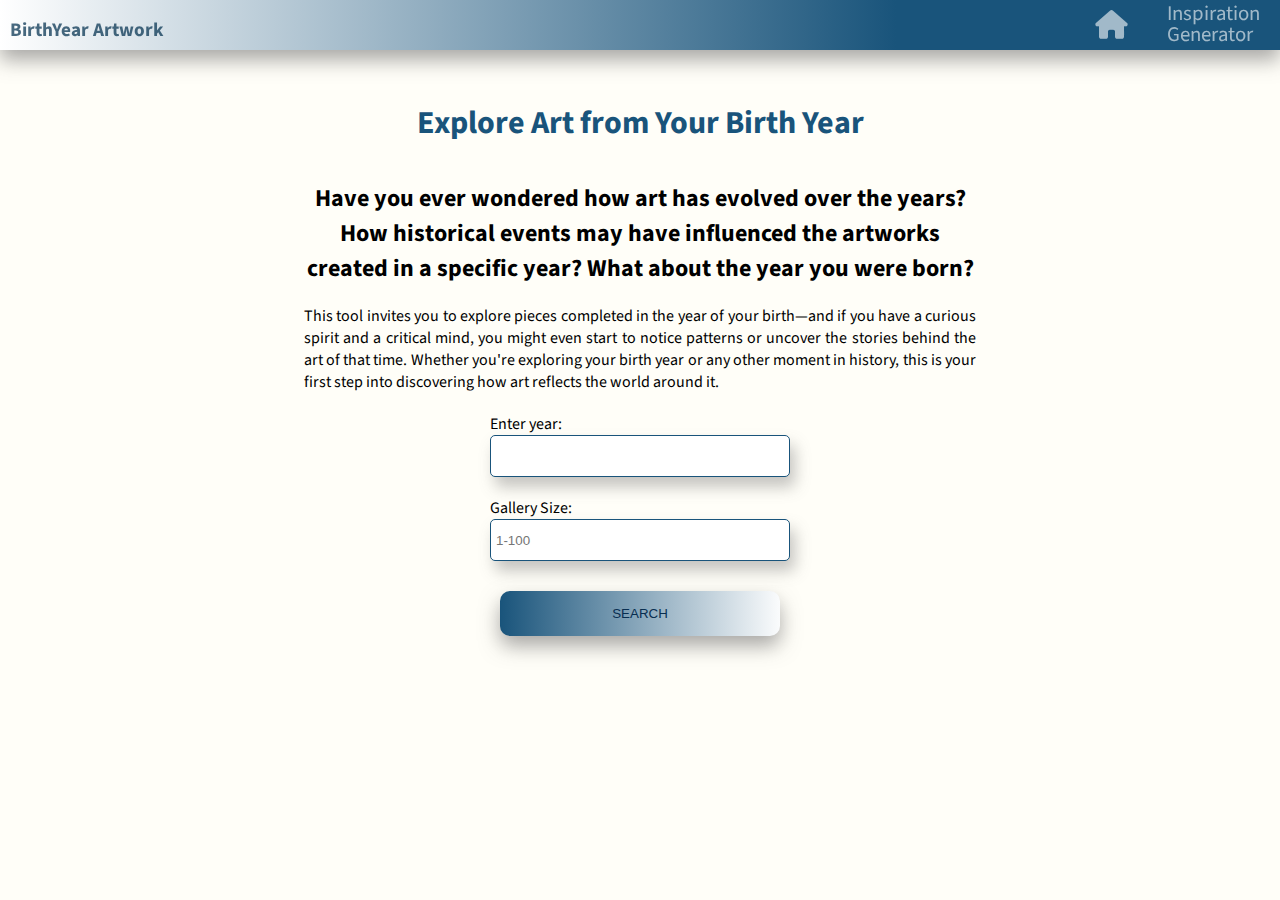
<file: birth-year.html>
<!DOCTYPE html>
<html lang="en">
<head>
  <meta charset="UTF-8" />
  <meta name="viewport" content="width=device-width, initial-scale=1.0" />
  <title>Art Explorer</title>
  <link href="css/style.css" rel="stylesheet">
  <link href="https://cdnjs.cloudflare.com/ajax/libs/font-awesome/6.0.0-beta3/css/all.min.css" rel="stylesheet">   
</head>
<body>


  <nav class="nav">   
      <h2 class="nav-name">BirthYear Artwork</h2>
      <div class="nav-links">
        <a href="index.html" ><i class="fa-solid fa-house"></i></a>
        <a href="inspiration.html" >Inspiration Generator</a>
      </div>
  </nav>

 <div class="content">
    <h1 class="page-name">Explore Art from Your Birth Year</h1>
    <h2 class="page-intro">
      Have you ever wondered how art has evolved over the years? How historical events may have influenced the artworks created in a specific year? What about the year you were born?
    </h2>
    <p class="intro-description">
      This tool invites you to explore pieces completed in the year of your birth—and if you have a curious spirit and a critical mind, you might even start to notice patterns or uncover the stories behind the art of that time. Whether you're exploring your birth year or any other moment in history, this is your first step into discovering how art reflects the world around it.
    </p>

    <form id="birth-year-form" class="">
      <div id="input-cont">
        <label for="birth-year" class="">Enter year:</label> 
        <input type="number" id="birth-year" class="" required />
        <label for="artwork-limit" class="">Gallery Size:</label>
        <input type="number" id="artwork-limit" placeholder="1-100" required>
      </div>
      <button type="submit" class="btn-grad">Search</button>

    </form>
</div>
    
    
<div id="art-gallery" class=""></div>

  
  <script src="js/script.js"></script>
</body>
</html>
</file>
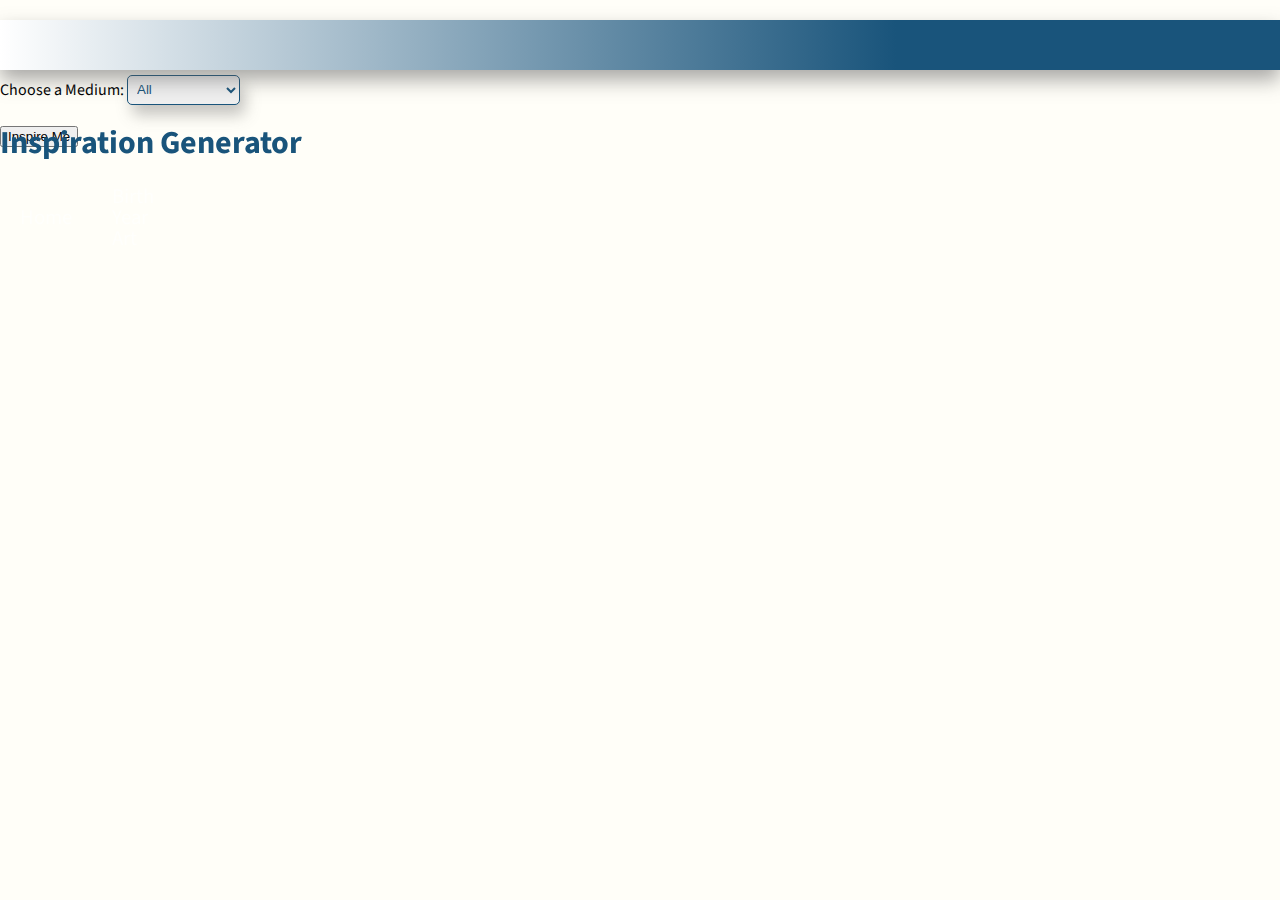
<file: inspiration.html>
<!DOCTYPE html>
<html lang="en">
<head>
  <meta charset="UTF-8" />
  <meta name="viewport" content="width=device-width, initial-scale=1.0" />
  <title>Art Explorer</title>
  <link href="css/style.css" rel="stylesheet">
</head>

<body>
    

<nav class="nav">
    <div class="nav-elem-container">
      <h1 class="page-name">Inspiration Generator</h1>
      <div class="nav-links">
        <a href="index.html">Home</a>
        <a href="birth-year.html">Birth Year Art</a>
      </div>
    </div>
  </nav>

 
    <h2 class="">Get Inspired by Art</h2>
    <div class="">
      <label class="" for="mediumFilter">Choose a Medium:</label>
      <select id="mediumFilter" class="select">      
        <option value="">All</option>
        <option value="Oil on canvas">Oil on canvas</option>
        <option value="Watercolor">Watercolor</option>
      </select>
    </div>
    <button id="generateInspiration" class="">Inspire Me</button>
    <div id="inspirationResult" class=""></div>
  

  <script src="js/script.js"></script>
</body>
</file>
<file: css/style.css>
@import url('https://fonts.googleapis.com/css2?family=Source+Sans+3:ital,wght@0,200..900;1,200..900&display=swap');

html{
  margin: 0;
}
body{
  margin: 0;
  font-family:"Source Sans 3";
  background-color:hsla(51, 100%, 95%, 0.277);
}

#body-home{
  background-size: cover;
  background-position: center;
  transition: background-image 1s ease-in-out;
  min-height: 100vh;
  margin: 0;
}

.site-name{
  color: #022f4d9e  ;
  font-size: 2.5rem;
  text-shadow: 10px 6px 15px#ffffff92;
}

#home-sign{
    position: absolute;
    width: 70%;
    top: 50%;
    left: 50%;
    transform: translate(-50%, -50%);
    background: rgba(74, 73, 73, 0.411);
    padding: 60px;
    margin-right:5%;
    border-radius: 16px;
    backdrop-filter: blur(10px);          
    -webkit-backdrop-filter: blur(10px);  
    box-shadow: 0 8px 32px rgba(0, 0, 0, 0.25);
    text-align: center;
}

#typing-intro {
    font-family: 'Courier New', monospace;
    font-size: 1rem;
    white-space: pre-wrap;
    border-left: 3px solid #ffffff6d;
    padding-left: 1rem;
    max-width: 600px;
    margin: 2rem auto;
    color: #ffffffa2;
    text-align: start;
    font-weight: 400;
    text-shadow: 5px 3px 3px #3c3b3b;
  }

  .content{
    display: flex; 
    flex-direction: column; 
    max-width: 700px;
    padding: 0 8%;
    margin: 0 auto;
    align-items: center;
  }
  .page-name{
    color: #19547b;
    margin-top: 100px;
    text-align: center;
  }

  .page-intro{
    text-align: center;
    margin: 2%;
  
  }

  .intro-description{
    margin: 5px 2% 20px 2%;
    text-align: justify;
  }

  .nav{  
    background-image: linear-gradient(to right, #ffffff 0%, #19547b  70%);
    color: #022f4db8;
    width: 100%;
    margin-top: 0;
    display: flex;
    justify-content: space-between;
    position: fixed;
    height: 50px;
    box-shadow: 0 10px 20px #5c5c5c86; 
  }

  .nav-name {
    font-size: 1.2rem;
    margin-left: 10px;
  }

  .nav-links{
    display: flex;
    align-items: center;
    line-height: 1;
  }

  .nav-links a { 
    text-decoration: none;
    color: #ffffff97;
    margin: 0 20px;
    max-width: min-content;
    font-size: 1.3rem;
  }

  a i{
    font-size: 1.8rem;
  }

  #input-cont{
    display: flex;
    flex-direction: column;
    min-width: 300px;
  }

  input, select{
    margin-bottom: 20px;
    color: #19547b ;
    border:0.7px solid #19547b;
    height: 30px;
    padding: 5px;
    border-radius: 5px;
    box-shadow: 5px 10px 15px #5c5c5c5a;
  }
  #art-gallery{
    display: grid;
    grid-template-columns: repeat(auto-fit, minmax(300px, 1fr));
    margin: 0 10%;  
    gap:15px;
  }

  .card{
    display: flex;
    flex-direction: column;
    justify-content: space-between;
    border: 1px solid #ccc;
    padding: 0px;
    margin: 20px 5px;
    
  }
  
  .img-container{
    display: flex;
    justify-content: center;
    align-items: center;
    
   
    
  }
  .by-img{
    margin: auto;
    width: 100%;
    object-fit: cover;
    max-height: 250px;
  }

  .description-container{
    display: flex;
    flex-direction: column;
    justify-content: center;
    align-items: center;
    margin: 0 auto;
    padding: 0 5px;
    text-align: center;
    line-height: 1rem;
  }
  
  #birth-year-form{
    display: flex;
    flex-direction: column;
  }

  .art-frame {
    margin: 0 20px;        
    height: auto;         
    display: flex;
    flex-direction: column;
    align-items: center;   
    justify-content: center;     
  }
  
  .art-frame img {
    min-width: 80vw;
    margin: 20px 5%;
  }

  .btn-grad {
    background-image: linear-gradient(to right, #19547b 0%, #ffffff  51%, #19547b  100%);
     margin: 10px;
     padding: 15px 45px;
     text-align: center;
     text-transform: uppercase;
     transition: 0.5s;
     background-size: 200% auto;
     color: rgb(8, 46, 81);            
     box-shadow: 0 10px 20px #5c5c5c86;
     border-radius: 10px;
     border: none;
     display: block;
   }

   .btn-grad:hover {
     background-position: right center; 
     color: aliceblue;
     font-weight: 600;
     text-decoration: none;
   }
  
   .home /*btn*/   {
    text-decoration: none;
    margin: 0 auto;
    max-width: 500px;
    box-shadow: 0 0 20px #3c3b3b;
    color: #1626319e  ;
    
  }
   
   
  

  
  @media (max-width: 480px) { 

    h1{
      font-size: 1.5rem;
    }

    .nav{
      height: fit-content;
    }

    .nav h2, .nav-links a{
      font-size: 1rem;
    }
    a i{
      font-size: 1.2rem;
     
    }

    #art-gallery{

      grid-template-columns: repeat(auto-fit, minmax(180px, 1fr));
      margin: 0 10%;  
    }
    
    .art-frame  {
      max-width: 100%;
    }
    
    .art-frame img {
      width: 100%;         
      max-width: 400px;   
      height: auto;       
      display: block;    
      margin: 0 auto;  
    }

  }
</file>
